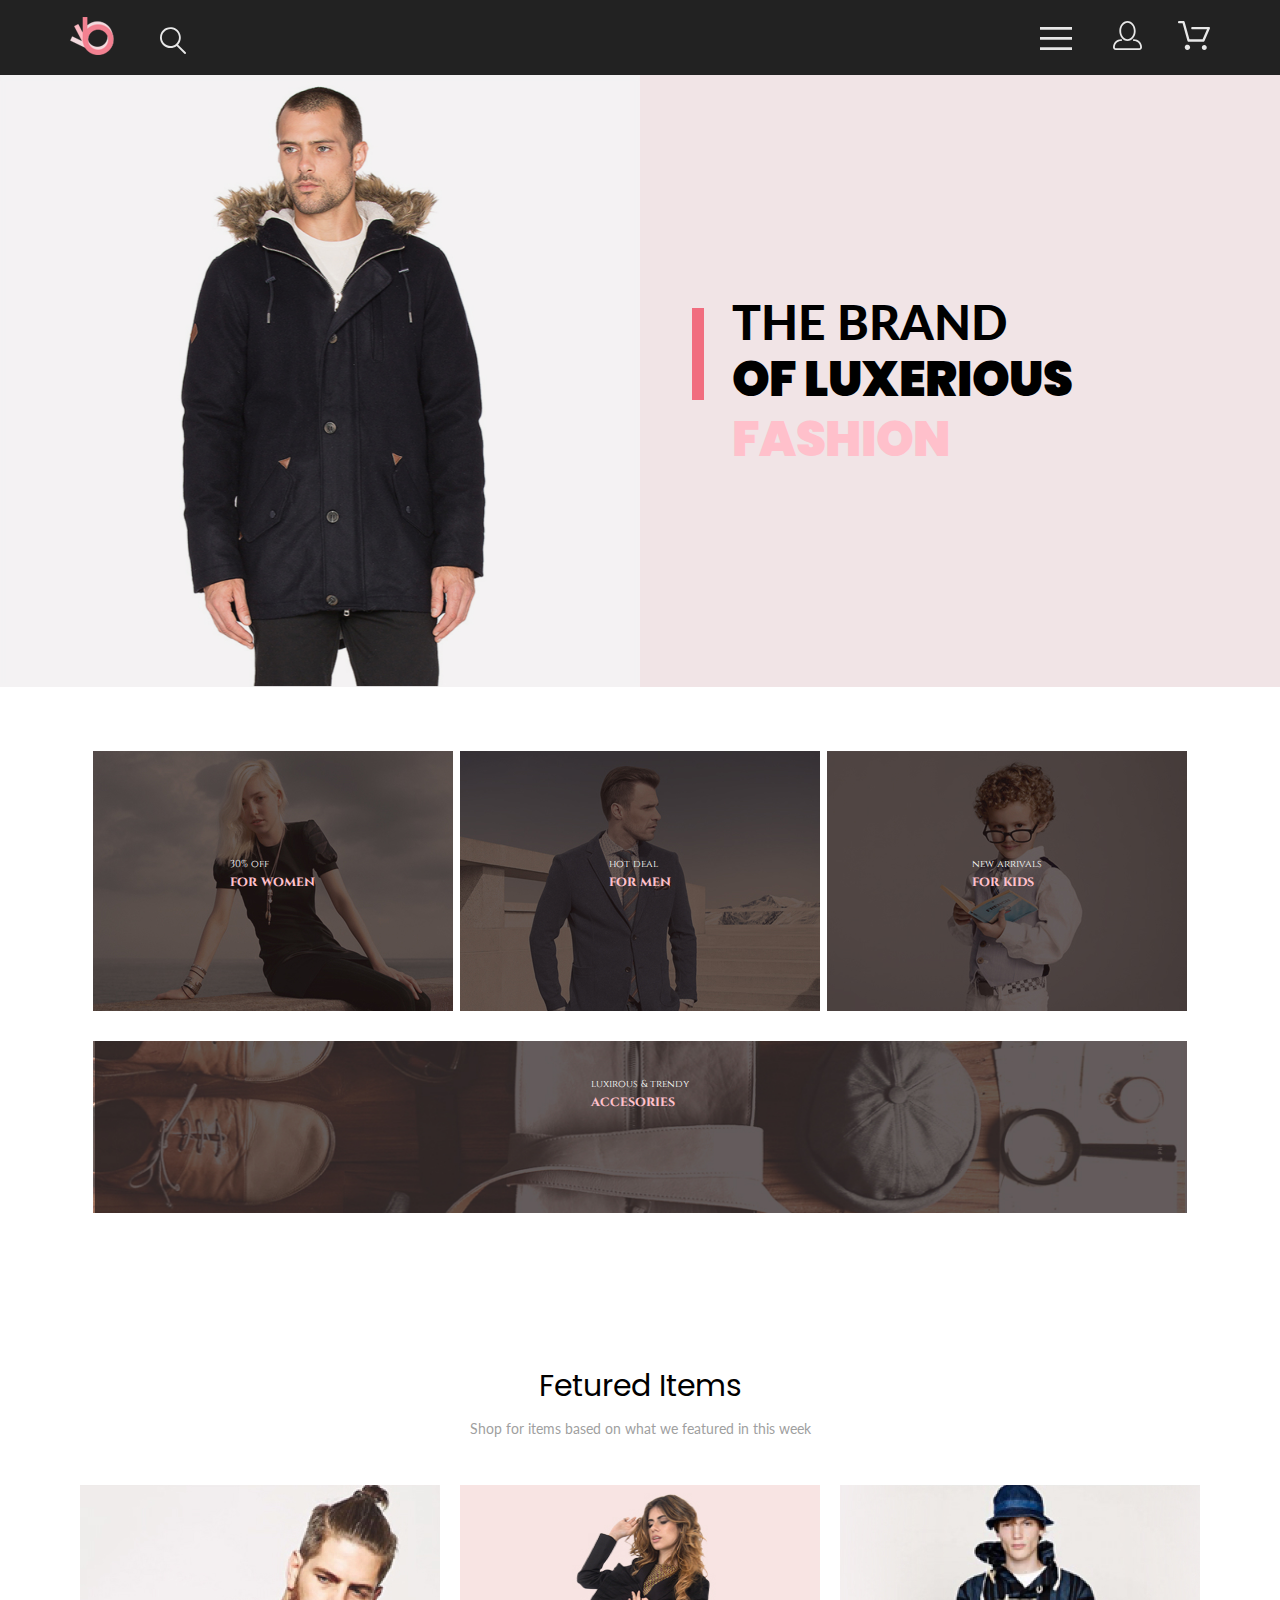
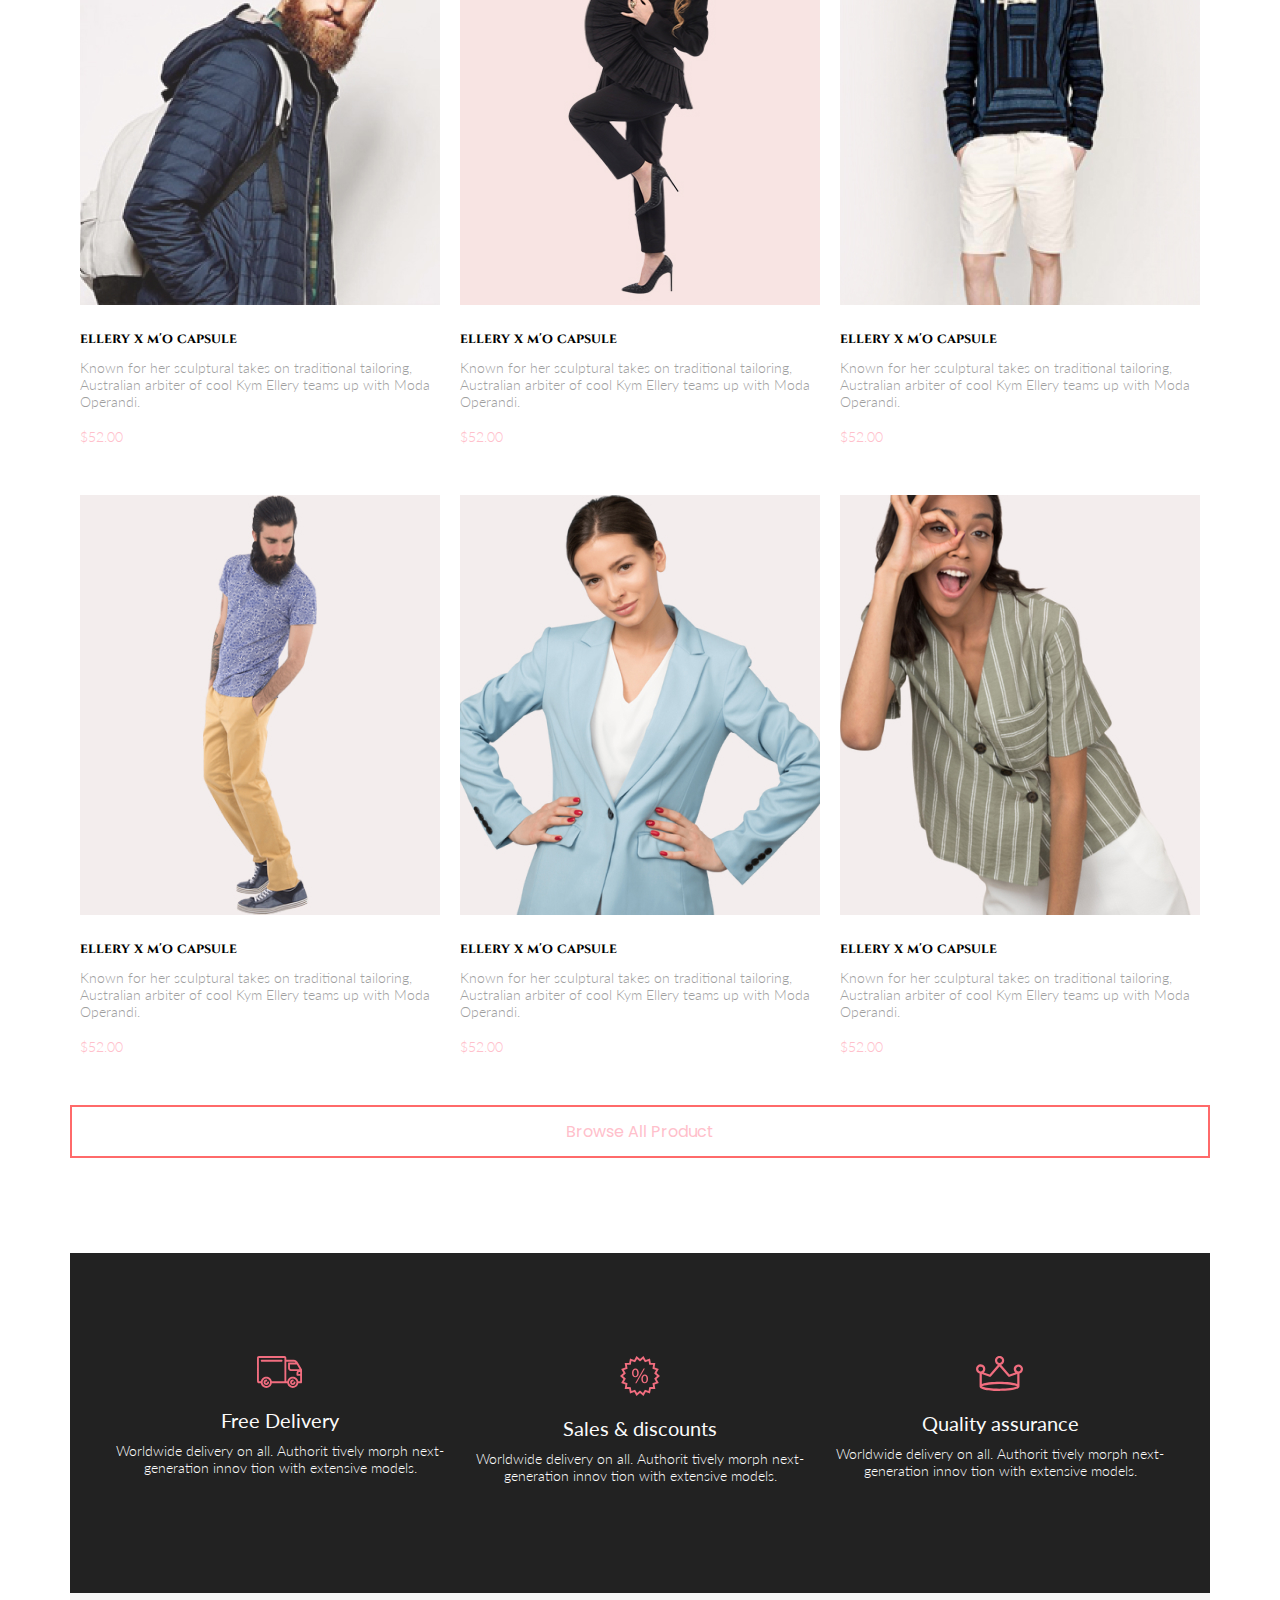
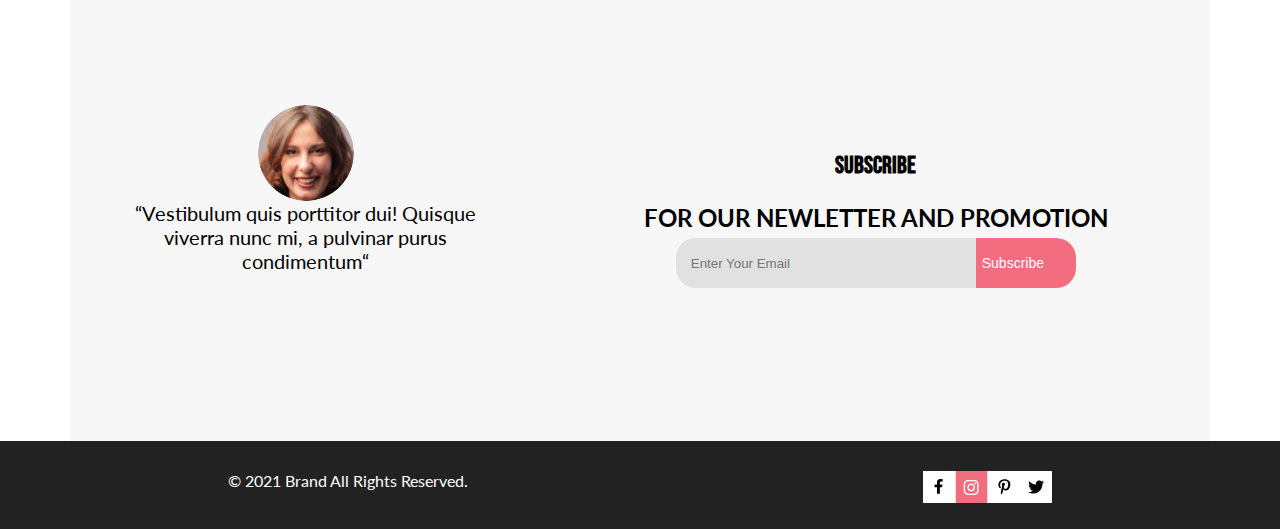
<file: index.html>
<!DOCTYPE html>
<html lang="en">
<head>
    <meta charset="UTF-8">
    <meta http-equiv="X-UA-Compatible" content="IE=edge">
    <meta name="viewport" content="width=device-width, initial-scale=1.0">
    <title>Shop</title>
    <link rel="stylesheet" href="./scss/style.css">
    <link rel="stylesheet" href="registration.html">
    <link rel="preconnect" href="https://fonts.googleapis.com">
    <link rel="preconnect" href="https://fonts.gstatic.com" crossorigin>
    <link href="https://fonts.googleapis.com/css2?family=Poppins:wght@300&display=swap" rel="stylesheet">
    <link href="https://fonts.googleapis.com/css2?family=Cinzel&display=swap" rel="stylesheet"> 
    <link href="https://fonts.googleapis.com/css2?family=Lato:wght@300&display=swap" rel="stylesheet">  
    <link href="https://fonts.googleapis.com/css2?family=Bebas+Neue&display=swap" rel="stylesheet"> 
</head>
<body class="page">
    <header class="header">
        <div class="container header__wrp">
    <div class=" header__wrp-controls">
        <img class="header__logo" src="./img/logo-link.svg" alt="logo">
        <img class="header__search" src="./img/loupe.svg" alt="search">
    </div>
    <div class=" header__wrp-controls">
        <button class="header__menu-btn" type="button" id="burger"><img src="./img/burger.svg" alt="burger"></button>
        <a class="header__link" href="#"><img src="./img/people.svg" alt="person"></a>
        <a class="header__link" href="#"><img src="./img/basket.svg" alt="card"></a>
    </div>
        <nav class="header__nav" id="menu">
            <h2 class="header__nav-title">
                menu
            </h2>
            <ul class="header__menu-list">
                <li class="header__menu-item menu-item">
                    <h3 class="menu-item__title">man</h3>
                    <ul class="menu-item__sub-list">
                        <a href="#"><li class="menu-item__sub-item">Accessories</li></a>
                        <a href="#"><li class="menu-item__sub-item">Bags</li></a>
                        <a href="#"><li class="menu-item__sub-item">Denim</li></a>
                        <a href="#"><li class="menu-item__sub-item">T-Shirts</li></a>
                    </ul>
                </li>
                <li class="header__menu-item menu-item">
                    <h3 class="menu-item__title">woman</h3>
                    <ul class="menu-item__sub-list">
                        <a href="#"><li class="menu-item__sub-item">Accessories</li></a>
                        <a href="#"><li class="menu-item__sub-item">Jackets & Coats</li></a>
                        <a href="#"><li class="menu-item__sub-item">Polos</li></a>
                        <a href="#"><li class="menu-item__sub-item">T-Shirts</li></a>
                        <a href="#"><li class="menu-item__sub-item">Shirts</li></a>
                    </ul>
                </li>
                <li class="header__menu-item menu-item">
                    <h3 class="menu-item__title">kids</h3>
                    <ul class="menu-item__sub-list">
                        <a href="#"><li class="menu-item__sub-item">Accessories</li></a>
                        <a href="#"><li class="menu-item__sub-item">Jackets & Coats</li></a>
                        <a href="#"><li class="menu-item__sub-item">Polos</li></a>
                        <a href="#"><li class="menu-item__sub-item">T-Shirts</li></a>
                        <a href="#"><li class="menu-item__sub-item">Shirts</li></a>
                        <a href="#"><li class="menu-item__sub-item">Bags</li></a>
                    </ul>
                </li>
            </ul>
        </nav>
    </div>
    </header>
    <main>
        <section class="brand">
            <img class="brand__img" src="./img/man.jpg" alt="man">
            <div class="brand__wrp"> 
                <h1 class="brand__title">the brand<span class="brand__subtitle"> of luxerious</span><span class="brand__subtitle-pink">fashion</span></h1>
            </div>      
        </section>
        <section class="sales container">
            <h2 class="sales__heading visually-hidden">Sales</h2>
            <ul class="sales__list container">
                <li class="sales__item">
                    <img class="sales__photo" src="./img/woman-sales.jpg" alt="sales">
                    <div class="sales__sub">
                    <p class="sales__text">30% off</p>
                    <h3 class="sales__item-title">for women</h3>
                    </div>
                </li>
                <li class="sales__item">
                    <img class="sales__photo" src="./img/man-sales.jpg" alt="sales">
                    <div class="sales__sub">
                        <p class="sales__text">hot deal</p>
                    <h3 class="sales__item-title">for men</h3>
                    </div>
                </li>
                <li class="sales__item">
                    <img class="sales__photo" src="./img/kids-sales.jpg" alt="sales">
                    <div class="sales__sub">
                        <p class="sales__text">new arrivals</p>
                        <h3 class="sales__item-title">for kids</h3>
                    </div>
                </li>
                <li class="sales__item">
                    <img class="sales__photo-more" src="./img/more-sales.jpg" alt="sales">
                    <div class="sales__sub-more">
                        <p class="sales__text">luxirous & trendy</p>
                        <h3 class="sales__item-title">accesories</h3>
                    </div>
                </li>
            </ul>
        </section>
        <section class="hot container">
            <h2 class="hot__caption">Fetured Items</h2>
            <p class="hot__slogan">Shop for items based on what we featured in this week</p>
            <ul class="hot__list">
                <li class="hot__item">
                    <div class="hot__item-wrp">
                        <img class="hot__item-photo" src="./img/product-1.jpg" alt="product-1">
                        <div class="hot__item-overlay"></div>
                        <button class="hot__item-button">Add to card</button>
                    </div>
                    <h3 class="hot__item-title">ellery x m'o capsule</h3>
                    <p class="hot__item-text">Known for her sculptural takes on traditional tailoring, Australian arbiter of cool Kym Ellery teams up with Moda Operandi.</p>
                    <p class="hot__item-price">$52.00</p>
                </li>
                <li class="hot__item">
                    <div class="hot__item-wrp">
                        <img class="hot__item-photo" src="./img/product-2.jpg" alt="product-2">
                        <div class="hot__item-overlay"></div>
                        <button class="hot__item-button">Add to card</button>
                    </div>
                    <h3 class="hot__item-title">ellery x m'o capsule</h3>
                    <p class="hot__item-text">Known for her sculptural takes on traditional tailoring, Australian arbiter of cool Kym Ellery teams up with Moda Operandi.</p>
                    <p class="hot__item-price">$52.00</p>
                </li>
                <li class="hot__item">
                    <div class="hot__item-wrp">
                        <img class="hot__item-photo" src="./img/product-3.jpg" alt="product-3">
                        <div class="hot__item-overlay"></div>
                        <button class="hot__item-button">Add to card</button>
                    </div>
                    <h3 class="hot__item-title">ellery x m'o capsule</h3>
                    <p class="hot__item-text">Known for her sculptural takes on traditional tailoring, Australian arbiter of cool Kym Ellery teams up with Moda Operandi.</p>
                    <p class="hot__item-price">$52.00</p>
                </li>
                <li class="hot__item">
                    <div class="hot__item-wrp">
                        <img class="hot__item-photo" src="./img/product-4.jpg" alt="product-4">
                        <div class="hot__item-overlay"></div>
                        <button class="hot__item-button">Add to card</button>
                    </div>
                    <h3 class="hot__item-title">ellery x m'o capsule</h3>
                    <p class="hot__item-text">Known for her sculptural takes on traditional tailoring, Australian arbiter of cool Kym Ellery teams up with Moda Operandi.</p>
                    <p class="hot__item-price">$52.00</p></li>
                <li class="hot__item">
                    <div class="hot__item-wrp">
                        <img class="hot__item-photo" src="./img/product-5.jpg" alt="product-5">
                        <div class="hot__item-overlay"></div>
                        <button class="hot__item-button">Add to card</button>
                    </div>
                    <h3 class="hot__item-title">ellery x m'o capsule</h3>
                    <p class="hot__item-text">Known for her sculptural takes on traditional tailoring, Australian arbiter of cool Kym Ellery teams up with Moda Operandi.</p>
                    <p class="hot__item-price">$52.00</p></li>
                <li class="hot__item">
                    <div class="hot__item-wrp">
                        <img class="hot__item-photo" src="./img/product-6.jpg" alt="product-6">
                        <div class="hot__item-overlay"></div>
                        <button class="hot__item-button">Add to card</button>
                    </div>
                    <h3 class="hot__item-title">ellery x m'o capsule</h3>
                    <p class="hot__item-text">Known for her sculptural takes on traditional tailoring, Australian arbiter of cool Kym Ellery teams up with Moda Operandi.</p>
                    <p class="hot__item-price">$52.00</p></li>
            </ul>
            <a href="#"class="btn">Browse All Product</a>
        </section>
        <section class="meta container">
            <h2 class="visually-hidden">pool</h2>
            <ul class="meta__info">
                <li class="meta__info-item">
                    <img class="meta__info-photo" src="./img/truck.svg" alt="photo">
                    <h3 class="meta__info-cpt">Free Delivery</h3>
                    <p class="meta__info-txt">Worldwide delivery on all. Authorit tively morph 
                     next-generation innov tion with extensive models.</p>
                </li>
                <li class="meta__info-item">
                    <img class="meta__info-photo" src="./img/sales.svg" alt="photo">
                    <h3 class="meta__info-cpt">Sales & discounts</h3>
                    <p class="meta__info-txt">Worldwide delivery on all. Authorit tively morph 
                     next-generation innov tion with extensive models.</p>
                </li>
                <li class="meta__info-item">
                    <img class="meta__info-photo" src="./img/crown.svg" alt="photo">
                    <h3 class="meta__info-cpt">Quality assurance</h3>
                    <p class="meta__info-txt">Worldwide delivery on all. Authorit tively morph 
                     next-generation innov tion with extensive models.</p>
                </li>
            </ul>
        </section>
    </main>
    <footer class="footer">
        <h2 class="visually-hidden">footer</h2>    
            <ul class="footer__list container">
                <li class="footer__list-text">
                    <img class="footer__sub-photo" src="./img/girl.jpg" alt="girl">
                    <p class="footer__sub-text">“Vestibulum quis porttitor dui! Quisque viverra nunc mi, a pulvinar purus condimentum“</p>
                </li>
                <li class="footer__list-item">
                    <h3 class="footer__mail-text">subscribe</h3>
                    <p class="footer__mail-subtext">for our newletter and promotion</p>
                <form id="only" action="">
                    <label>
                        <input class="field" type="email" placeholder="Enter Your Email">
                        <span class="visually-hidden">Enter Your Email</span>
                    </label>
                    <button class="send" type="submit">Subscribe</button> 
                </form>
                </li>
            </ul>      
        <div class="footer__copy">      
            <p class="footer__copy-item">&copy; 2021  Brand  All Rights Reserved.</p>
            <ul class="footer__social">
                <li class="footer__social-item">
                   <a class="footer__social-link" href="https://www.facebook.com/">
                    <img src="./img/facebook.jpg" alt="facebook">
                   </a> 
                </li>
                <li class="footer__social-item">
                    <a class="footer__social-link" href="https://www.instagram.com/?hl=ru">
                    <img src="./img/instagram.jpg" alt="instagram">
                    </a>
                </li>
                <li class="footer__social-item">
                    <a class="footer__social-link" href="https://www.pinterest.ru/?autologin=true">
                    <img src="./img/pint.jpg" alt="pint">
                    </a>
                </li>
                <li class="footer__social-item">
                   <a class="footer__social-link" href="https://twitter.com/?lang=ru">
                    <img src="./img/twitter.jpg" alt="twitter">
                   </a>
                </li>
            </ul>               
        </div>
    </footer>
    <script src="./js/script.js"></script>
</body>
</html>
</file>
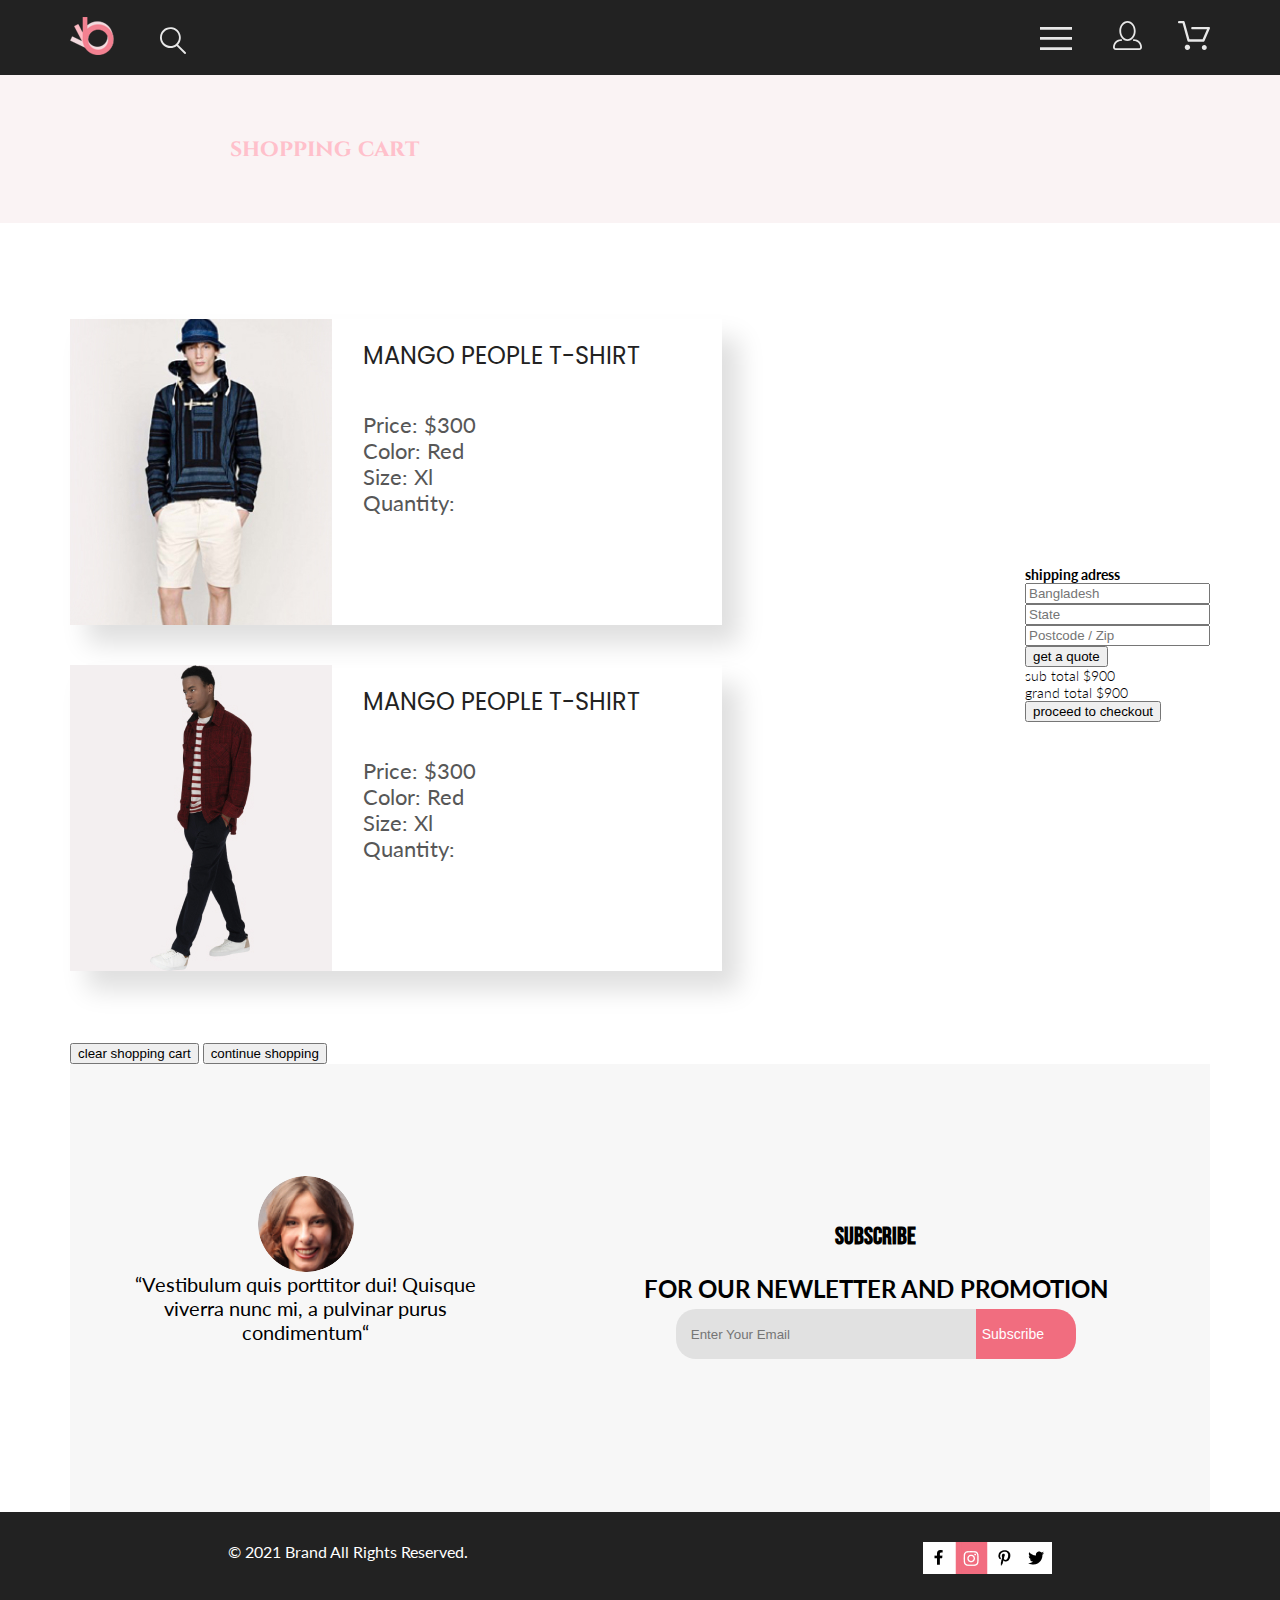
<file: card.html>
<!DOCTYPE html>
<html lang="en">
<head>
    <meta charset="UTF-8">
    <meta http-equiv="X-UA-Compatible" content="IE=edge">
    <meta name="viewport" content="width=device-width, initial-scale=1.0">
    <title>Card</title>
    <link rel="stylesheet" href="./scss/style.css">
    <link rel="stylesheet" href="index.html">
    <link rel="preconnect" href="https://fonts.googleapis.com">
    <link rel="preconnect" href="https://fonts.gstatic.com" crossorigin>
    <link href="https://fonts.googleapis.com/css2?family=Poppins:wght@300&display=swap" rel="stylesheet">
    <link href="https://fonts.googleapis.com/css2?family=Cinzel&display=swap" rel="stylesheet"> 
    <link href="https://fonts.googleapis.com/css2?family=Lato:wght@300&display=swap" rel="stylesheet">  
    <link href="https://fonts.googleapis.com/css2?family=Bebas+Neue&display=swap" rel="stylesheet"> 
</head>
<body class="page">
    <header class="header">
        <div class="container header__wrp">
    <div class=" header__wrp-controls">
        <img class="header__logo" src="./img/logo-link.svg" alt="logo">
        <img class="header__search" src="./img/loupe.svg" alt="search">
    </div>
    <div class=" header__wrp-controls">
        <button class="header__menu-btn" type="button" id="burger"><img src="./img/burger.svg" alt="burger"></button>
        <a class="header__link" href="#"><img src="./img/people.svg" alt="person"></a>
        <a class="header__link" href="#"><img src="./img/basket.svg" alt="card"></a>
    </div>
        <nav class="header__nav" id="menu">
            <h2 class="header__nav-title">
                menu
            </h2>
            <ul class="header__menu-list">
                <li class="header__menu-item menu-item">
                    <h3 class="menu-item__title">man</h3>
                    <ul class="menu-item__sub-list">
                        <a href="#"><li class="menu-item__sub-item">Accessories</li></a>
                        <a href="#"><li class="menu-item__sub-item">Bags</li></a>
                        <a href="#"><li class="menu-item__sub-item">Denim</li></a>
                        <a href="#"><li class="menu-item__sub-item">T-Shirts</li></a>
                    </ul>
                </li>
                <li class="header__menu-item menu-item">
                    <h3 class="menu-item__title">woman</h3>
                    <ul class="menu-item__sub-list">
                        <a href="#"><li class="menu-item__sub-item">Accessories</li></a>
                        <a href="#"><li class="menu-item__sub-item">Jackets & Coats</li></a>
                        <a href="#"><li class="menu-item__sub-item">Polos</li></a>
                        <a href="#"><li class="menu-item__sub-item">T-Shirts</li></a>
                        <a href="#"><li class="menu-item__sub-item">Shirts</li></a>
                    </ul>
                </li>
                <li class="header__menu-item menu-item">
                    <h3 class="menu-item__title">kids</h3>
                    <ul class="menu-item__sub-list">
                        <a href="#"><li class="menu-item__sub-item">Accessories</li></a>
                        <a href="#"><li class="menu-item__sub-item">Jackets & Coats</li></a>
                        <a href="#"><li class="menu-item__sub-item">Polos</li></a>
                        <a href="#"><li class="menu-item__sub-item">T-Shirts</li></a>
                        <a href="#"><li class="menu-item__sub-item">Shirts</li></a>
                        <a href="#"><li class="menu-item__sub-item">Bags</li></a>
                    </ul>
                </li>
            </ul>
        </nav>
    </div>
    </header>
    <main>
        <section class="shopping">
            <h1 class="shopping__title"><b>shopping cart</b></h1>
        </section>
        <section class="goods container">
            <h2 class="visually-hidden"></h2>
            <form action="">
                <div class="goods__all">
                <div class="goods__item">
                    <ul class="goods__item-list">
                        <li class="goods__item-product">
                            <ul class="goods__item-sublist">
                                <li>
                                    <img class="goods__item-photo" src="./img/Shopping Cart-1.jpg" alt="photo">
                                </li>
                                <li class="goods__item-subproduct">
                                    <h2 class="goods__item-title">mango  people  t-shirt</h2>
                                    <p class="goods__item-text">Price: $300</p>
                                    <p class="goods__item-text">Color: Red</p>
                                    <p class="goods__item-text">Size: Xl</p>
                                    <p class="goods__item-text">Quantity:</p>
                                </li>
                            </ul>
                        </li>
                        <li  class="goods__item-benefits">
                            <ul class="goods__item-sublist">
                                <li>
                                    <img class="goods__item-photo" src="./img/Shopping Cart-2.jpg" alt="photo">
                                </li>
                                <li class="goods__item-subproduct">
                                    <h2 class="goods__item-title">mango  people  t-shirt</h2>
                                    <p class="goods__item-text">Price: $300</p>
                                    <p class="goods__item-text">Color: Red</p>
                                    <p class="goods__item-text">Size: Xl</p>
                                    <p class="goods__item-text">Quantity:</p>
                                </li>
                            </ul>
                        </li>
                    </ul>
                            <button class="goods__button" type="submit">clear shopping cart</button>
                            <button class="goods__button" type="submit">continue shopping</button>
                </div>
                <div class="goods__info">
                    <ul class="goods__info-list">
                        <h2 class="goods__info-title">shipping adress</h2>
                        <li class="goods__info-text">
                            <label>
                                <input class="goods__info-city" type="text" placeholder="Bangladesh">
                                <span class="visually-hidden">Bangladesh</span>
                            </label>
                        </li>
                        <li class="goods__info-text">
                            <label>
                                <input class="goods__info-state" type="text" placeholder="State">
                                <span class="visually-hidden">State</span>
                            </label>
                        </li>
                        <li class="goods__info-text">
                            <label>
                                <input class="goods__info-index" type="text" placeholder="Postcode / Zip">
                                <span class="visually-hidden">Postcode / Zip</span>
                            </label>
                        </li>
                        <li class="goods__info-btn">
                            <button class="goods__info-button" type="submit">get a quote</button>
                        </li>
                    </ul>
                    <ul class="goods__price">
                        <li class="goods__price-info">
                            <p class="goods__price-text">sub total $900</p>
                        </li>
                        <li class="goods__price-info">
                            <p class="goods__price-subtext">grand total $900</p>
                        </li>
                        <li class="goods__price-info">
                            <button class="goods__price-button" type="submit">proceed to checkout</button>
                        </li>
                    </ul>
                </div>
            </div>
            </form>
        </section>
    </main>
    <footer class="footer">
        <h2 class="visually-hidden">footer</h2>    
            <ul class="footer__list container">
                <li class="footer__list-text">
                    <img class="footer__sub-photo" src="./img/girl.jpg" alt="girl">
                    <p class="footer__sub-text">“Vestibulum quis porttitor dui! Quisque viverra nunc mi, a pulvinar purus condimentum“</p>
                </li>
                <li class="footer__list-item">
                    <h3 class="footer__mail-text">subscribe</h3>
                    <p class="footer__mail-subtext">for our newletter and promotion</p>
                <form id="only" action="">
                    <label>
                        <input class="field" type="email" placeholder="Enter Your Email">
                        <span class="visually-hidden">Enter Your Email</span>
                    </label>
                    <button class="send" type="submit">Subscribe</button> 
                </form>
                </li>
            </ul>      
        <div class="footer__copy">      
            <p class="footer__copy-item">&copy; 2021  Brand  All Rights Reserved.</p>
            <ul class="footer__social">
                <li class="footer__social-item">
                   <a class="footer__social-link" href="https://www.facebook.com/">
                    <img src="./img/facebook.jpg" alt="facebook">
                   </a> 
                </li>
                <li class="footer__social-item">
                    <a class="footer__social-link" href="https://www.instagram.com/?hl=ru">
                    <img src="./img/instagram.jpg" alt="instagram">
                    </a>
                </li>
                <li class="footer__social-item">
                    <a class="footer__social-link" href="https://www.pinterest.ru/?autologin=true">
                    <img src="./img/pint.jpg" alt="pint">
                    </a>
                </li>
                <li class="footer__social-item">
                   <a class="footer__social-link" href="https://twitter.com/?lang=ru">
                    <img src="./img/twitter.jpg" alt="twitter">
                   </a>
                </li>
            </ul>               
        </div>
    </footer>
    <script src="./js/script.js"></script>
</body>
</html>
</file>
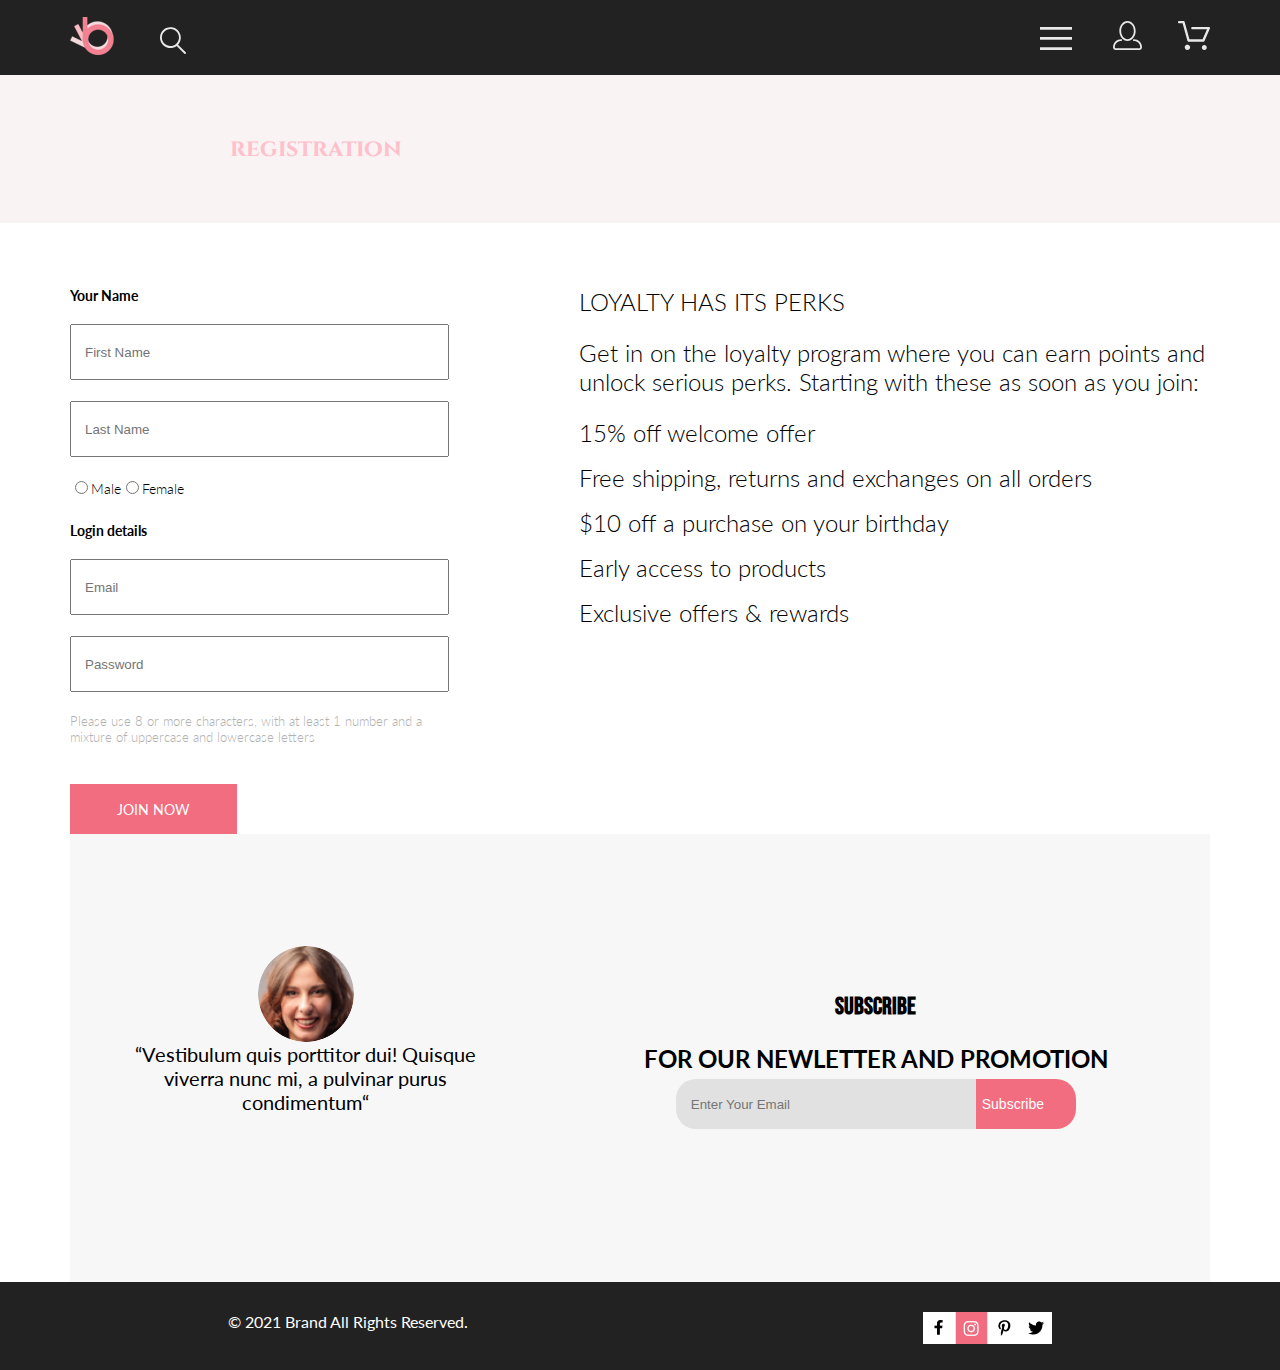
<file: registration.html>
<!DOCTYPE html>
<html lang="en">
<head>
    <meta charset="UTF-8">
    <meta http-equiv="X-UA-Compatible" content="IE=edge">
    <meta name="viewport" content="width=device-width, initial-scale=1.0">
    <title>Registration</title>
    <link rel="stylesheet" href="./scss/style.css">
    <link rel="stylesheet" href="index.html">
    <link rel="preconnect" href="https://fonts.googleapis.com">
    <link rel="preconnect" href="https://fonts.gstatic.com" crossorigin>
    <link href="https://fonts.googleapis.com/css2?family=Poppins:wght@300&display=swap" rel="stylesheet">
    <link href="https://fonts.googleapis.com/css2?family=Cinzel&display=swap" rel="stylesheet"> 
    <link href="https://fonts.googleapis.com/css2?family=Lato:wght@300&display=swap" rel="stylesheet">  
    <link href="https://fonts.googleapis.com/css2?family=Bebas+Neue&display=swap" rel="stylesheet"> 
</head>
<body class="page">
    <header class="header">
        <div class="container header__wrp">
    <div class=" header__wrp-controls">
        <img class="header__logo" src="./img/logo-link.svg" alt="logo">
        <img class="header__search" src="./img/loupe.svg" alt="search">
    </div>
    <div class=" header__wrp-controls">
        <button class="header__menu-btn" type="button" id="burger"><img src="./img/burger.svg" alt="burger"></button>
        <a class="header__link" href="#"><img src="./img/people.svg" alt="person"></a>
        <a class="header__link" href="#"><img src="./img/basket.svg" alt="card"></a>
    </div>
        <nav class="header__nav" id="menu">
            <h2 class="header__nav-title">
                menu
            </h2>
            <ul class="header__menu-list">
                <li class="header__menu-item menu-item">
                    <h3 class="menu-item__title">man</h3>
                    <ul class="menu-item__sub-list">
                        <a href="#"><li class="menu-item__sub-item">Accessories</li></a>
                        <a href="#"><li class="menu-item__sub-item">Bags</li></a>
                        <a href="#"><li class="menu-item__sub-item">Denim</li></a>
                        <a href="#"><li class="menu-item__sub-item">T-Shirts</li></a>
                    </ul>
                </li>
                <li class="header__menu-item menu-item">
                    <h3 class="menu-item__title">woman</h3>
                    <ul class="menu-item__sub-list">
                        <a href="#"><li class="menu-item__sub-item">Accessories</li></a>
                        <a href="#"><li class="menu-item__sub-item">Jackets & Coats</li></a>
                        <a href="#"><li class="menu-item__sub-item">Polos</li></a>
                        <a href="#"><li class="menu-item__sub-item">T-Shirts</li></a>
                        <a href="#"><li class="menu-item__sub-item">Shirts</li></a>
                    </ul>
                </li>
                <li class="header__menu-item menu-item">
                    <h3 class="menu-item__title">kids</h3>
                    <ul class="menu-item__sub-list">
                        <a href="#"><li class="menu-item__sub-item">Accessories</li></a>
                        <a href="#"><li class="menu-item__sub-item">Jackets & Coats</li></a>
                        <a href="#"><li class="menu-item__sub-item">Polos</li></a>
                        <a href="#"><li class="menu-item__sub-item">T-Shirts</li></a>
                        <a href="#"><li class="menu-item__sub-item">Shirts</li></a>
                        <a href="#"><li class="menu-item__sub-item">Bags</li></a>
                    </ul>
                </li>
            </ul>
        </nav>
    </div>
    </header>
    <main>
        <section class="registration">
            <h1 class="registration__title"><b>registration</b></h1>
        </section>
        <section class="user container">
            <h2 class="visually-hidden"></h2>
            <form id="only" action="">
        <div class="user__block">
            <ul class="user__fio">
                <h2 class="user__name">Your Name</h2>
            <li class="user__name-text">
                <label>
                    <input class="user__name-first" type="text" placeholder="First Name">
                    <span class="visually-hidden">First Name</span>
                </label>
            </li>
            <li class="user__name-text">
                <label>
                    <input class="user__name-last" type="text" placeholder="Last Name">
                    <span class="visually-hidden">Last Name</span>
                </label>
            </li>
            </ul>
            <ul class="user__gender">
                <li class="user__gender-item">
                    <label>
                    <p><input class="usre__gender-man" name="gen" type="radio" value="man">Male</p>
                    <span class="visually-hidden">Male</span>
                    </label>
                </li>
                <li class="user__gender-item">
                    <label>
                    <p>
                    <input class="user__gender-woman" name="gen" type="radio" value="woman">Female</p>
                    <span class="visually-hidden">Female</span>
                    </label>
                </li>
            </ul>
            <ul class="user__email">
                <h2 class="user__email-text">Login details</h2>
                <li class="user__email-item">
                    <label>
                        <input class="user__email-address" type="email" placeholder="Email">
                        <span class="visually-hidden">Email</span>
                    </label>
                </li>
                <li class="user__email-item">
                    <label>
                        <input class="user__email-pas" type="password" placeholder="Password">
                        <span class="visually-hidden">Password</span>
                    </label>
                </li>
            </ul>       
            <h2 class="user__title">Please use 8 or more characters, with at least 1 number and a mixture of uppercase and lowercase letters</h2>
            <button class="user__title__button" type="submit">join now</button>
        </div>
        <div class="user__block-info">
            <ul class="user__desc">
                <h2 class="user__desc__title">loyalty has its perks</h2>
                <p class="user__desc__text">Get in on the loyalty program where you can earn points and unlock serious perks. Starting with these as soon as you join:</p>
                <li class="user__desc__item">
                    <p class="user__desc__subtext">15% off welcome offer</p>
                </li>
                <li class="user__desc__item">
                    <p class="user__desc__subtext">Free shipping, returns and exchanges on all orders</p>
                </li>
                <li class="user__desc__item">
                    <p class="user__desc__subtext">$10 off a purchase on your birthday</p>
                </li>
                <li class="user__desc__item">
                    <p class="user__desc__subtext">Early access to products</p>
                </li>
                <li class="user__desc__item">
                    <p class="user__desc__subtext">Exclusive offers & rewards</p>
                </li>
            </ul>
        </div>
        </form>
        </section>
    </main>
    <footer class="footer">
        <h2 class="visually-hidden">footer</h2>    
            <ul class="footer__list container">
                <li class="footer__list-text">
                    <img class="footer__sub-photo" src="./img/girl.jpg" alt="girl">
                    <p class="footer__sub-text">“Vestibulum quis porttitor dui! Quisque viverra nunc mi, a pulvinar purus condimentum“</p>
                </li>
                <li class="footer__list-item">
                    <h3 class="footer__mail-text">subscribe</h3>
                    <p class="footer__mail-subtext">for our newletter and promotion</p>
                <form id="only" action="">
                    <label>
                        <input class="field" type="email" placeholder="Enter Your Email">
                        <span class="visually-hidden">Enter Your Email</span>
                    </label>
                    <button class="send" type="submit">Subscribe</button> 
                </form>
                </li>
            </ul>      
        <div class="footer__copy">      
            <p class="footer__copy-item">&copy; 2021  Brand  All Rights Reserved.</p>
            <ul class="footer__social">
                <li class="footer__social-item">
                   <a class="footer__social-link" href="https://www.facebook.com/">
                    <img src="./img/facebook.jpg" alt="facebook">
                   </a> 
                </li>
                <li class="footer__social-item">
                    <a class="footer__social-link" href="https://www.instagram.com/?hl=ru">
                    <img src="./img/instagram.jpg" alt="instagram">
                    </a>
                </li>
                <li class="footer__social-item">
                    <a class="footer__social-link" href="https://www.pinterest.ru/?autologin=true">
                    <img src="./img/pint.jpg" alt="pint">
                    </a>
                </li>
                <li class="footer__social-item">
                   <a class="footer__social-link" href="https://twitter.com/?lang=ru">
                    <img src="./img/twitter.jpg" alt="twitter">
                   </a>
                </li>
            </ul>               
        </div>
    </footer>
    <script src="./js/script.js"></script>
</body>
</html>
</file>
<file: scss/style.css>
html, body, div, span, applet, object, iframe,
h1, h2, h3, h4, h5, h6, p, blockquote, pre,
a, abbr, acronym, address, big, cite, code,
del, dfn, em, img, ins, kbd, q, s, samp,
small, strike, strong, sub, sup, tt, var,
b, u, i, center,
dl, dt, dd, ol, ul, li,
fieldset, form, label, legend,
table, caption, tbody, tfoot, thead, tr, th, td,
article, aside, canvas, details, embed,
figure, figcaption, footer, header, hgroup,
menu, nav, output, ruby, section, summary,
time, mark, audio, video {
  margin: 0;
  padding: 0;
  border: 0;
  font-size: 100%;
  vertical-align: baseline;
}

/* HTML5 display-role reset for older browsers */
article, aside, details, figcaption, figure,
footer, header, hgroup, menu, nav, section {
  display: block;
}

body {
  line-height: 1;
}

ol, ul {
  list-style: none;
}

blockquote, q {
  quotes: none;
}

blockquote:before, blockquote:after,
q:before, q:after {
  content: "";
  content: none;
}

table {
  border-collapse: collapse;
  border-spacing: 0;
}

.page {
  font-family: Lato;
  font-style: normal;
  font-weight: 300;
  font-size: 14px;
  line-height: 17px;
}

.container {
  max-width: 1140px;
  margin: 0 auto;
}

.visually-hidden {
  position: absolute;
  width: 1px;
  height: 1px;
  margin: -1px;
  padding: 0;
  overflow: hidden;
  border: 0;
  clip: rect(0 0 0 0);
}

#only {
  display: flex;
}

@media (max-width: 1599px) {
  .container {
    width: 96%;
  }

  .brand__img {
    width: 50%;
    height: auto;
  }

  .brand__wrp {
    padding: 0 0 0 68px;
  }

  .brand__title {
    font-weight: 900;
    font-size: 44px;
    line-height: 53px;
  }

  .sales__item {
    height: 168px;
  }

  .sales__photo-more {
    min-height: 116px;
    padding-top: 20px;
  }
}
@media (max-width: 1170px) {
  .sales__list {
    flex-direction: column;
  }

  .hot__list {
    justify-content: space-around;
  }

  .meta__info {
    flex-direction: column;
    height: 610px;
  }

  .meta__info-item {
    margin-top: 48px;
  }

  .footer__list {
    height: 693px;
    flex-direction: column;
  }
}
@media (max-width: 767px) {
  .container {
    width: 91%;
  }

  .header__link {
    display: none;
  }

  .brand__img {
    display: none;
  }

  .brand__wrp {
    min-height: 363px;
    padding: 0 0 0 83px;
  }

  .brand__title {
    font-weight: 900;
    font-size: 38px;
    line-height: 46px;
  }

  .sales__item {
    width: 100%;
    min-height: 247px;
  }

  .sales__photo-more {
    min-height: 111px;
    max-width: 100%;
  }
}
.header {
  background-color: #222222;
}

.header__search:hover,
.header__search:focus {
  cursor: pointer;
  opacity: 0.5;
}

.header__link:hover,
.header__link:focus {
  cursor: pointer;
  outline: none;
  opacity: 0.5;
}

.header__nav {
  position: absolute;
  background-color: #FFFFFF;
  right: 0;
  bottom: -620px;
  display: none;
  z-index: 2;
}

.header__nav--show {
  display: block;
}

.header__nav-title {
  font-family: "Bebas Neue", cursive;
  font-style: normal;
  font-weight: bold;
  font-size: 14px;
  line-height: 17px;
  padding-top: 34px;
  padding-left: 37px;
}

.header__wrp {
  display: flex;
  justify-content: space-between;
  align-items: center;
  min-height: 75px;
  position: relative;
}

.header__logo {
  margin: 0 41px 0 0;
}

.header__link {
  margin: 0 0 0 31px;
}

.header__menu-btn {
  border: none;
  background-color: transparent;
}

.header__menu-btn:hover,
.header__menu-btn:focus {
  cursor: pointer;
  outline: none;
  opacity: 0.5;
}

.menu-item__title {
  font-family: "Cinzel", serif;
  color: pink;
  padding-top: 20px;
  padding-bottom: 12px;
  padding-left: 33px;
}

.menu-item__sub-item {
  font-family: "Lato", sans-serif;
  font-style: normal;
  font-weight: normal;
  font-size: 14px;
  line-height: 17px;
  color: #6F6E6E;
  padding-left: 54px;
  padding-bottom: 11px;
  padding-right: 40px;
}

.menu-item__sub-item:hover,
.menu-item__sub-item:focus,
.menu-item__sub-item:active {
  opacity: 0.5;
  cursor: pointer;
  outline: none;
}

.brand {
  display: flex;
}

.brand__wrp {
  background-color: #F1E4E6;
  flex-grow: 1;
  padding: 0 0 0 92px;
  display: flex;
  align-items: center;
}

.brand__title {
  font-family: Lato;
  font-size: 48px;
  font-weight: 900;
  line-height: 58px;
  text-transform: uppercase;
  position: relative;
}

.brand__title::before {
  height: 92px;
  width: 12px;
  background-color: #F16D7F;
  content: "";
  position: absolute;
  left: -40px;
  top: 15px;
}

.brand__subtitle {
  display: flex;
  font-family: "Poppins", sans-serif;
}

.brand__subtitle-pink {
  font-family: "Poppins", sans-serif;
  color: pink;
}

.sales {
  display: flex;
  margin-top: 64px;
  margin-bottom: 97px;
}

.sales__list {
  display: flex;
  justify-content: space-between;
  flex-wrap: wrap;
}

.sales__item {
  position: relative;
  min-height: 260px;
  min-width: 32%;
  display: flex;
  flex-direction: column;
  align-items: center;
}

.sales__photo-more {
  width: 100%;
  padding-top: 30px;
}

.sales__sub {
  position: absolute;
  top: 105px;
}

.sales__sub-more {
  position: absolute;
  top: 65px;
}

.sales__item-title {
  font-family: "Cinzel", serif;
  color: pink;
}

.sales__text {
  font-family: "Cinzel", serif;
  font-size: 10px;
  color: white;
}

.hot {
  display: flex;
  flex-direction: column;
}

.hot__caption {
  display: flex;
  justify-content: center;
  font-family: "Poppins", sans-serif;
  font-style: normal;
  font-weight: normal;
  font-size: 30px;
  line-height: 36px;
}

.hot__slogan {
  display: flex;
  justify-content: center;
  font-family: "Lato", sans-serif;
  margin-top: 16px;
  color: #9F9F9F;
  font-style: normal;
  font-weight: normal;
  font-size: 14px;
  line-height: 17px;
  margin-bottom: 48px;
}

.hot__list {
  display: flex;
  flex-wrap: wrap;
  justify-content: space-around;
}

.hot__item {
  width: 360px;
}

.hot__item-wrp {
  position: relative;
  display: flex;
  justify-content: center;
  align-items: center;
}

.hot__item-overlay {
  width: 100%;
  height: 100%;
  background: rgba(0, 0, 0, 0.2);
  position: absolute;
  top: 0;
  display: none;
}

.hot__item-button {
  position: absolute;
  display: none;
}

.hot__item-wrp:hover .hot__item-button,
.hot__item-wrp:hover .hot__item-overlay {
  display: block;
}

.hot__item-title {
  font-family: "Cinzel", serif;
  margin-top: 25px;
  margin-bottom: 12px;
}

.hot__item-text {
  font-family: "Lato", sans-serif;
  color: #9F9F9F;
  font-style: normal;
  font-weight: 300;
  font-size: 14px;
  line-height: 17px;
}

.hot__item-price {
  color: pink;
  margin-top: 18px;
  margin-bottom: 50px;
}

.btn {
  color: pink;
  font-family: "Poppins", sans-serif;
  padding: 15px;
  text-decoration: none;
  font-style: normal;
  font-weight: normal;
  font-size: 16px;
  line-height: 19px;
  display: flex;
  justify-content: center;
  margin-bottom: 95px;
  border: 2px solid #FF6A6A;
}

.btn:hover,
.btn:focus {
  opacity: 0.5;
  cursor: pointer;
  outline: none;
}

.btn:active {
  opacity: 0.7;
}

.meta__info {
  background-color: #222222;
  display: flex;
  justify-content: center;
  align-items: center;
  min-height: 340px;
}

.meta__info-item {
  width: 360px;
  height: 134px;
  display: flex;
  flex-direction: column;
  flex-wrap: wrap;
}

.meta__info-photo {
  margin-bottom: 20px;
}

.meta__info-cpt {
  font-style: normal;
  font-weight: normal;
  font-size: 19.96px;
  line-height: 24px;
  color: #FBFBFB;
  text-align: center;
  margin-bottom: 10px;
}

.meta__info-txt {
  font-family: "Lato", sans-serif;
  font-style: normal;
  font-weight: 300;
  font-size: 13.972px;
  line-height: 17px;
  text-align: center;
  color: #FBFBFB;
}

.footer__list {
  background: rgba(244, 244, 244, 0.7);
  display: flex;
  justify-content: space-around;
  align-items: center;
  min-height: 448px;
}

.footer__list-text {
  width: 360px;
  height: 225px;
  display: flex;
  flex-direction: column;
  align-items: center;
}

.footer__list-item {
  width: 557px;
  height: 142px;
  display: flex;
  flex-direction: column;
  align-items: center;
}

.footer__sub-photo {
  border-radius: 50px;
}

.footer__sub-text {
  font-style: normal;
  font-weight: normal;
  font-size: 20px;
  line-height: 24px;
  width: 360px;
  height: 100px;
  text-align: center;
}

.footer__copy {
  background-color: #222222;
  display: flex;
  justify-content: space-around;
  padding-top: 30px;
}

.footer__copy-item {
  color: white;
  font-style: normal;
  font-weight: normal;
  font-size: 16px;
  line-height: 19px;
}

.footer__mail-text {
  font-family: "Bebas Neue", cursive;
  font-style: normal;
  font-weight: bold;
  font-size: 24px;
  line-height: 167.2%;
  width: 360px;
  height: 142px;
  display: flex;
  justify-content: center;
}

.footer__mail-subtext {
  font-family: "Lato", sans-serif;
  font-style: normal;
  font-weight: bold;
  font-size: 24px;
  line-height: 167.2%;
  text-align: center;
  text-transform: uppercase;
}

.field {
  box-sizing: border-box;
  border-radius: 20px 0 0 20px;
  width: 300px;
  height: 50px;
  padding-left: 15px;
  background: #E1E1E1;
  border: none;
}

.send {
  border-radius: 0 20px 20px 0;
  height: 50px;
  width: 100px;
  background: #F16D7F;
  border: none;
  color: white;
  font-style: normal;
  font-weight: normal;
  font-size: 14px;
  line-height: 17px;
  display: flex;
  align-items: center;
  text-align: center;
}

.field:active,
.field:hover,
.field:focus {
  outline: 1px solid red;
}

.send:active,
.send:hover,
.send:focus {
  opacity: 0.5;
  cursor: pointer;
  outline: none;
}

.footer__social {
  display: flex;
  padding-bottom: 23px;
}

.registration__title {
  font-family: "Cinzel", serif;
  font-style: normal;
  font-weight: normal;
  font-size: 24px;
  line-height: 29px;
  background-color: #faf3f4;
  color: pink;
  height: 148px;
  display: flex;
  align-items: center;
  padding-left: 230px;
}

.user__fio {
  margin-top: 64px;
}

.user__name {
  margin-bottom: 20px;
}

.user__name-text {
  margin-bottom: 21px;
}

.user__name-text:hover,
.user__name-text:focus {
  outline: 1px solid red;
}

.user__name-first {
  width: 360px;
  height: 50px;
  padding-left: 13px;
}

.user__name-last {
  width: 360px;
  height: 50px;
  padding-left: 13px;
}

.user__gender {
  display: flex;
  margin-bottom: 25px;
}

.user__email-text {
  margin-bottom: 20px;
}

.user__email-item {
  margin-bottom: 21px;
}

.user__email-item:focus,
.user__email-item:hover {
  outline: 1px solid red;
}

.user__email-address {
  width: 360px;
  height: 50px;
  padding-left: 13px;
}

.user__email-pas {
  width: 360px;
  height: 50px;
  padding-left: 13px;
}

.user__block-info {
  margin-left: 130px;
  margin-top: 64px;
}

.user__title {
  font-family: "Lato", sans-serif;
  font-style: normal;
  font-weight: 300;
  font-size: 13px;
  line-height: 16px;
  color: #B1B1B1;
  margin-bottom: 39px;
}

.user__title__button {
  font-family: "Lato", sans-serif;
  font-style: normal;
  font-weight: normal;
  font-size: 14px;
  line-height: 17px;
  color: #FFFFFF;
  border: none;
  background: #F16D7F;
  text-transform: uppercase;
  width: 167px;
  height: 50px;
}

.user__title__button:hover,
.user__title__button:focus,
.user__title__button:active {
  opacity: 0.5;
  cursor: pointer;
  outline: none;
}

.user__desc__title {
  font-family: "Lato", sans-serif;
  font-style: normal;
  font-weight: 300;
  font-size: 24px;
  line-height: 29px;
  text-transform: uppercase;
  margin-bottom: 22px;
}

.user__desc__text {
  font-family: "Lato", sans-serif;
  font-style: normal;
  font-weight: 300;
  font-size: 24px;
  line-height: 29px;
  margin-bottom: 22px;
}

.user__desc__subtext {
  font-family: "Lato", sans-serif;
  font-style: normal;
  font-weight: 300;
  font-size: 24px;
  line-height: 29px;
  position: relative;
}

.user__desc__subtext::before {
  content: "";
  width: 15px;
  height: 15px;
  position: absolute;
  top: 5px;
  left: -25px;
  background-image: url(https://upload.wikimedia.org/wikipedia/commons/thumb/b/b0/Light_green_check.svg/1200px-Light_green_check.svg.png);
  background-size: 15px 15px;
}

.user__desc__item {
  margin-bottom: 16px;
}

.shopping__title {
  font-family: "Cinzel", serif;
  font-style: normal;
  font-weight: normal;
  font-size: 24px;
  line-height: 29px;
  background-color: #faf3f4;
  color: pink;
  height: 148px;
  display: flex;
  align-items: center;
  padding-left: 230px;
}

.goods__all {
  display: flex;
  justify-content: space-between;
  align-items: center;
}

.goods__item-title {
  font-family: "Poppins", sans-serif;
  font-style: normal;
  font-weight: normal;
  font-size: 24px;
  line-height: 29px;
  color: #222222;
  text-transform: uppercase;
}

.goods__item-text {
  font-family: Lato;
  font-style: normal;
  font-weight: normal;
  font-size: 22px;
  line-height: 26px;
  color: #575757;
}

.goods__item-product {
  margin-top: 96px;
  margin-bottom: 40px;
}

.goods__item-benefits {
  margin-bottom: 72px;
}

.goods__item-sublist {
  width: 652px;
  height: 306px;
  display: flex;
  box-shadow: 17px 19px 24px rgba(0, 0, 0, 0.13);
}

.goods__item-subproduct {
  padding-left: 31px;
}

.goods__item-title {
  padding-top: 22px;
  padding-bottom: 42px;
}

/*# sourceMappingURL=style.css.map */
</file>
